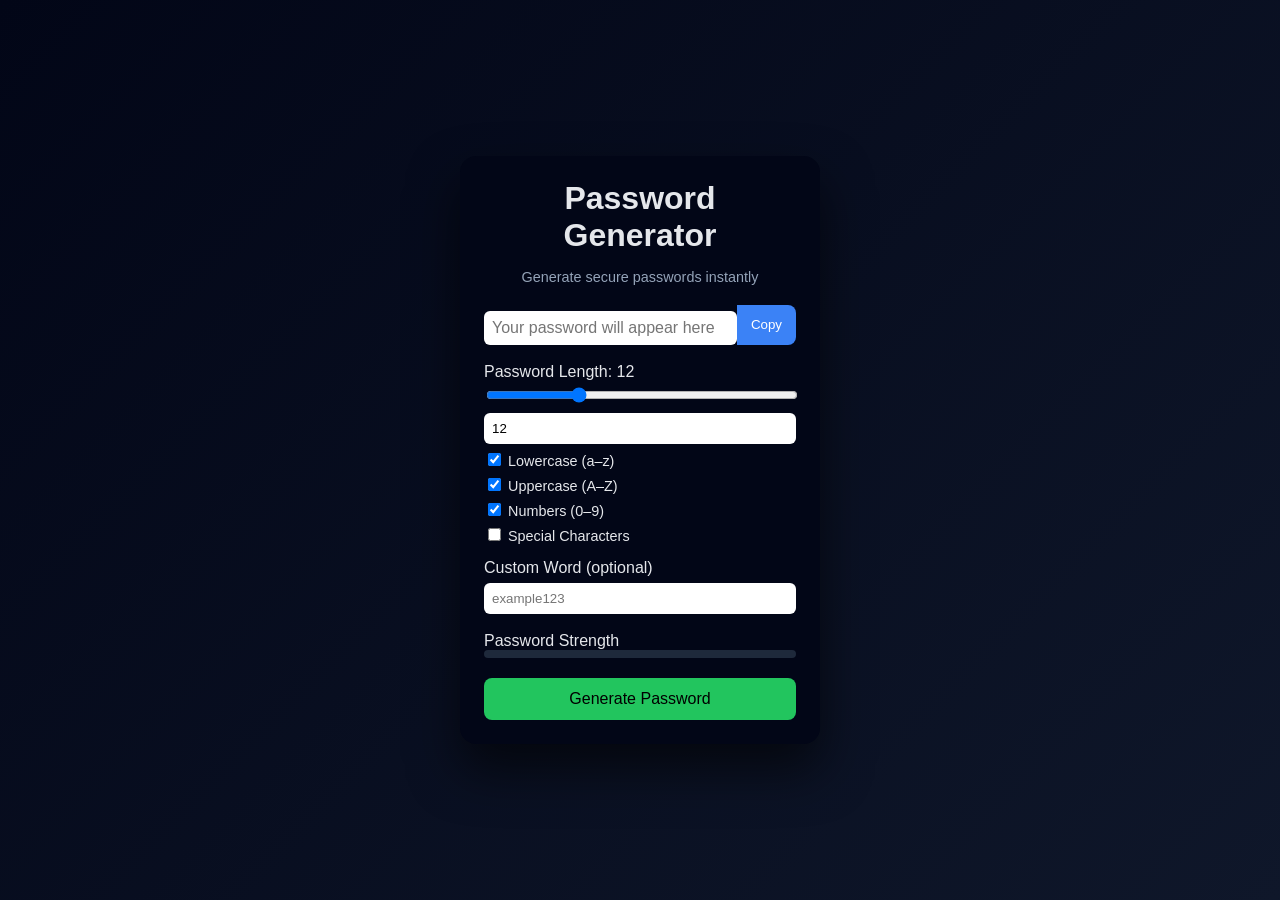
<file: password-generator-frontend/index.html>
<!DOCTYPE html>
<html lang="en">
<head>
  <meta charset="UTF-8">
  <title>Password Generator</title>
  <meta name="viewport" content="width=device-width, initial-scale=1.0">
  <link rel="stylesheet" href="style.css">
</head>
<body>

<div class="app">
  <h1>Password Generator</h1>
  <p class="subtitle">Generate secure passwords instantly</p>

  <div class="password-box">
    <input type="text" id="result" readonly placeholder="Your password will appear here">
    <button id="copyBtn">Copy</button>
  </div>

  <div class="option">
    <label>
      Password Length:
      <span id="lengthValue">12</span>
    </label>

    <input
      type="range"
      id="lengthSlider"
      min="4"
      max="32"
      value="12"
    >

    <input
      type="number"
      id="lengthInput"
      min="4"
      max="32"
      value="12"
    >
  </div>

  <div class="options">
    <label><input type="checkbox" id="lowercase" checked> Lowercase (a–z)</label>
    <label><input type="checkbox" id="uppercase" checked> Uppercase (A–Z)</label>
    <label><input type="checkbox" id="numbers" checked> Numbers (0–9)</label>
    <label><input type="checkbox" id="special"> Special Characters</label>
  </div>

  <div class="option">
    <label>Custom Word (optional)</label>
    <input type="text" id="customWord" placeholder="example123">
  </div>

  <div class="strength">
    <span>Password Strength</span>
    <div class="bar">
      <div id="strengthBar"></div>
    </div>
  </div>

  <button class="generate-btn" id="generateBtn">
    Generate Password
  </button>
</div>

<script src="script.js"></script>
</body>
</html>
</file>
<file: password-generator-frontend/style.css>
* {
  box-sizing: border-box;
}

body {
  margin: 0;
  min-height: 100vh;
  display: flex;
  justify-content: center;
  align-items: center;
  background: linear-gradient(135deg, #020617, #0f172a);
  font-family: Arial, sans-serif;
  color: #e5e7eb;
}

.app {
  width: 360px;
  background: #020617;
  padding: 24px;
  border-radius: 16px;
  box-shadow: 0 25px 50px rgba(0, 0, 0, 0.6);
}

h1 {
  margin: 0;
  text-align: center;
}

.subtitle {
  text-align: center;
  font-size: 0.9rem;
  color: #94a3b8;
  margin-bottom: 20px;
}

.password-box {
  display: flex;
  margin-bottom: 18px;
}

.password-box input {
  flex: 1;
  padding: 10px;
  font-size: 1rem;
  border: none;
  border-radius: 8px 0 0 8px;
}

.password-box button {
  padding: 10px 14px;
  background: #3b82f6;
  border: none;
  color: white;
  cursor: pointer;
  border-radius: 0 8px 8px 0;
}

.option {
  margin-top: 15px;
}

.options label {
  display: block;
  margin: 6px 0;
  font-size: 0.9rem;
}

input[type="range"] {
  width: 100%;
  margin-top: 6px;
}

input[type="number"],
input[type="text"] {
  width: 100%;
  padding: 8px;
  margin-top: 6px;
  border-radius: 6px;
  border: none;
}

.strength {
  margin-top: 18px;
}

.bar {
  height: 8px;
  background: #1e293b;
  border-radius: 10px;
  overflow: hidden;
}

#strengthBar {
  height: 100%;
  width: 0%;
  background: red;
  transition: width 0.3s ease;
}

.generate-btn {
  width: 100%;
  margin-top: 20px;
  padding: 12px;
  background: #22c55e;
  border: none;
  border-radius: 8px;
  font-size: 1rem;
  cursor: pointer;
}

.generate-btn:hover {
  background: #16a34a;
}
</file>
